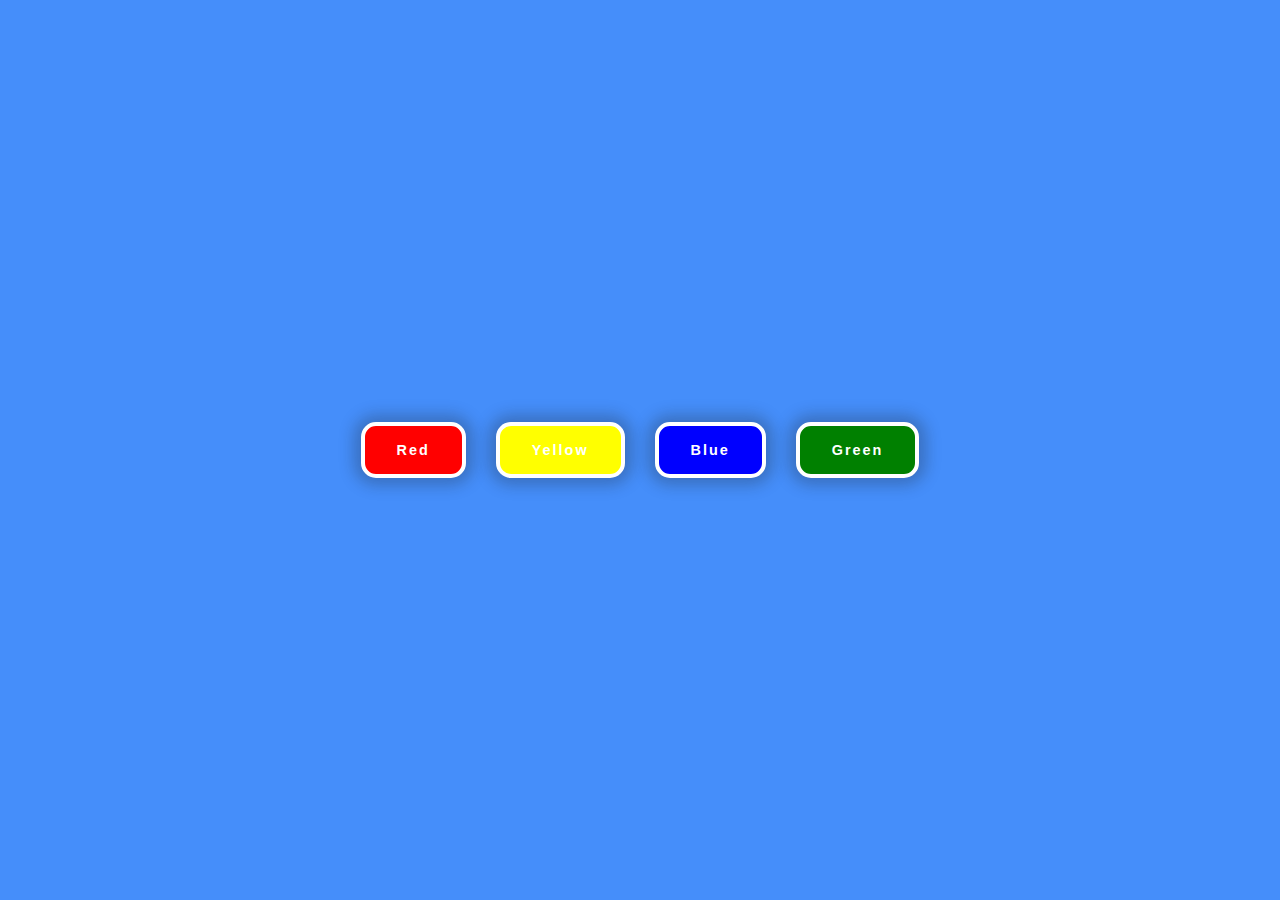
<file: 1/index.html>
<!DOCTYPE html>
<html lang="en">
<head>
    <meta charset="UTF-8">
    <meta name="viewport" content="width=device-width, initial-scale=1.0">
    <title>Document</title>
    <link rel="stylesheet" href="style.css">
</head>
<body>
    
    <div class="container">
        <button class="btn" id="red">Red</button>
        <button class="btn" id="yellow">Yellow</button>
        <button class="btn" id="blue">Blue</button>
        <button class="btn" id="green">Green</button>
    </div>

    <script src="script.js"></script>
   
</body>
</html>
</file>
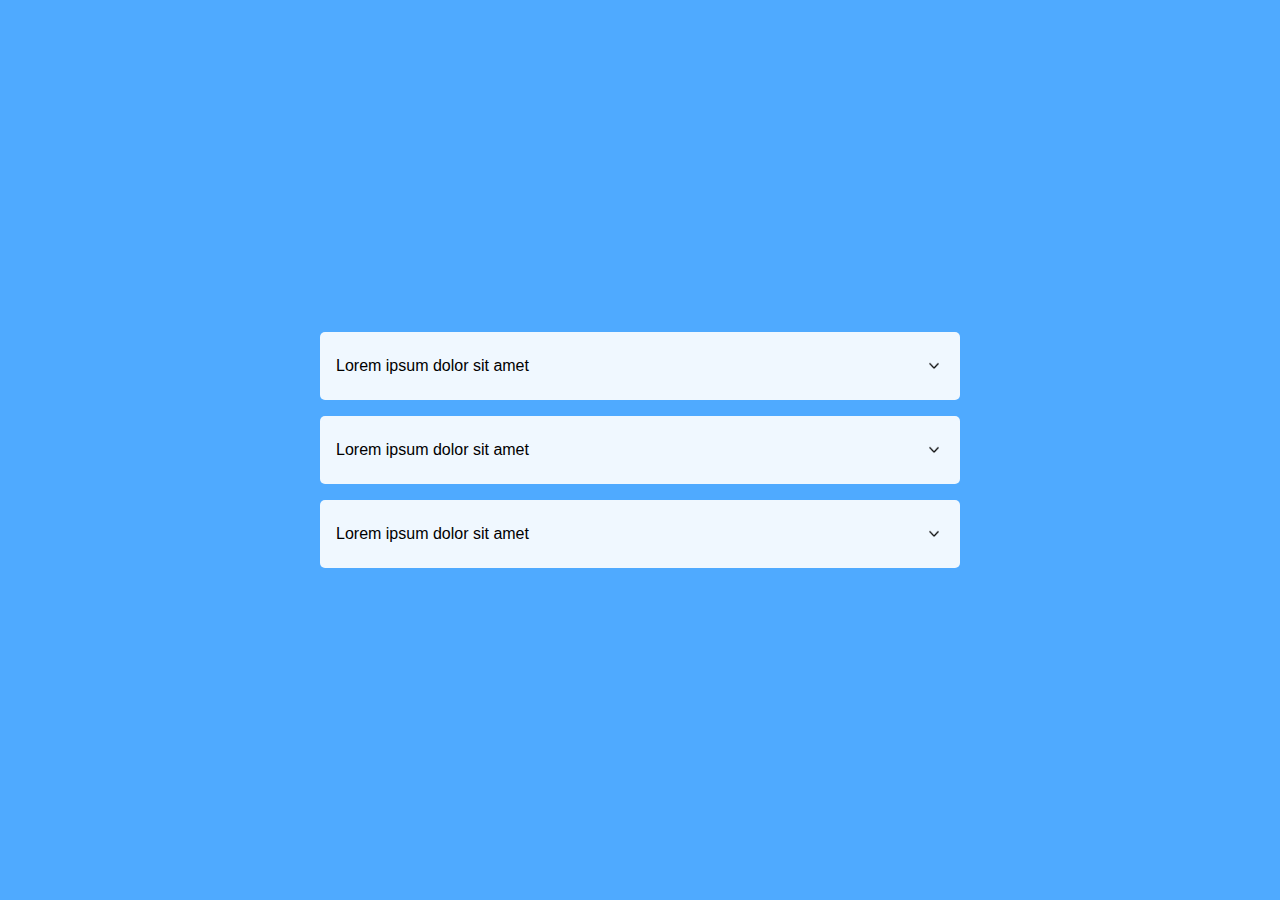
<file: 11/index.html>
<!DOCTYPE html>
<html lang="en">
  <head>
    <meta charset="UTF-8" />
    <meta name="viewport" content="width=device-width, initial-scale=1.0" />
    <title>Document</title>
    <link rel="stylesheet" href="style.css" />
  </head>
  <body>
    <div class="container">
      <div class="faq">
        <div class="box">
          <div class="top_bar">Lorem ipsum dolor sit amet</div>
          <img src="./arrow.png" alt="" width="20px" class="icone" />
        </div>

        <p class="aws">
          Lorem ipsum dolor sit, amet consectetur adipisicing elit. Id esse unde
          placeat magni minus. Odit, explicabo. Quam ad ducimus esse dicta
          nobis. Nihil nostrum id quibusdam libero nulla quo quasi?
        </p>
      </div>

      <div class="faq">
        <div class="box">
          <div class="top_bar">Lorem ipsum dolor sit amet</div>
          <img src="./arrow.png" alt="" width="20px" class="icone" />
        </div>

        <p class="aws">
          Lorem, ipsum dolor sit amet consectetur adipisicing elit. Quis velit
          voluptate neque quia, sequi laudantium fugiat omnis laboriosam sint
          commodi qui officia fuga et minus. Quas labore commodi omnis voluptate
          assumenda est culpa necessitatibus expedita, blanditiis ipsa
          distinctio dolorum facilis porro rem nam vero debitis qui placeat ad,
          quasi veritatis.
        </p>
      </div>

      <div class="faq">
        <div class="box">
          <div class="top_bar">Lorem ipsum dolor sit amet</div>
          <img src="./arrow.png" alt="" width="20px" class="icone" />
        </div>

        <p class="aws">
          Lorem ipsum dolor sit, amet consectetur adipisicing elit. Id esse unde
          placeat magni minus. Odit, explicabo. Quam ad ducimus esse dicta
          nobis.
        </p>
      </div>
    </div>

    <script src="script.js"></script>
  </body>
</html>
</file>
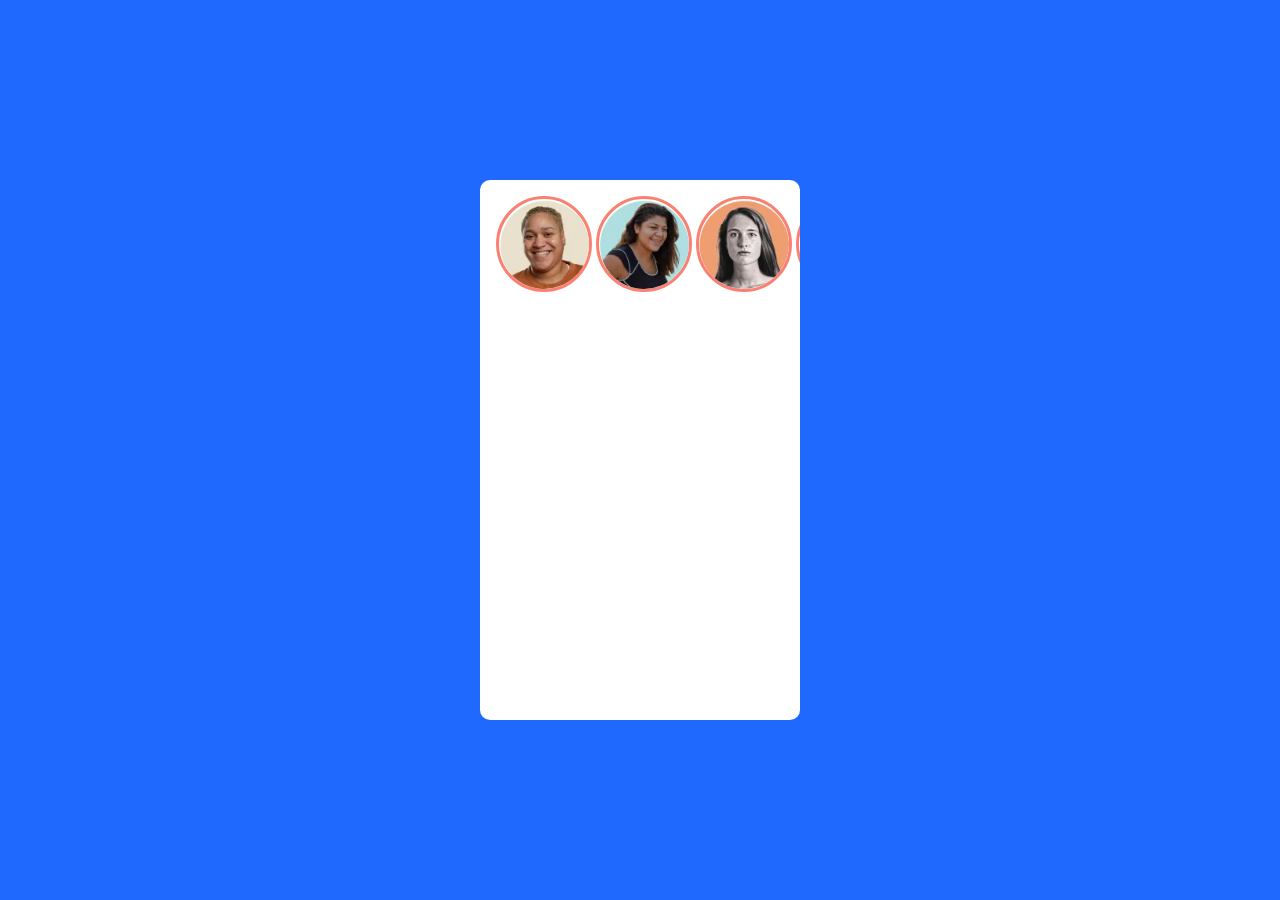
<file: 12/index.html>
<!DOCTYPE html>
<html lang="en">
<head>
    <meta charset="UTF-8">
    <meta name="viewport" content="width=device-width, initial-scale=1.0">
    <title>Document</title>
    <link rel="stylesheet" href="style.css">
</head>
<body>
    
    <div class="card">
        <div id="full_bg"></div>
        <div class="storyBox">
            
        </div>
    </div>

    <script src="script.js"></script>
</body>
</html>
</file>
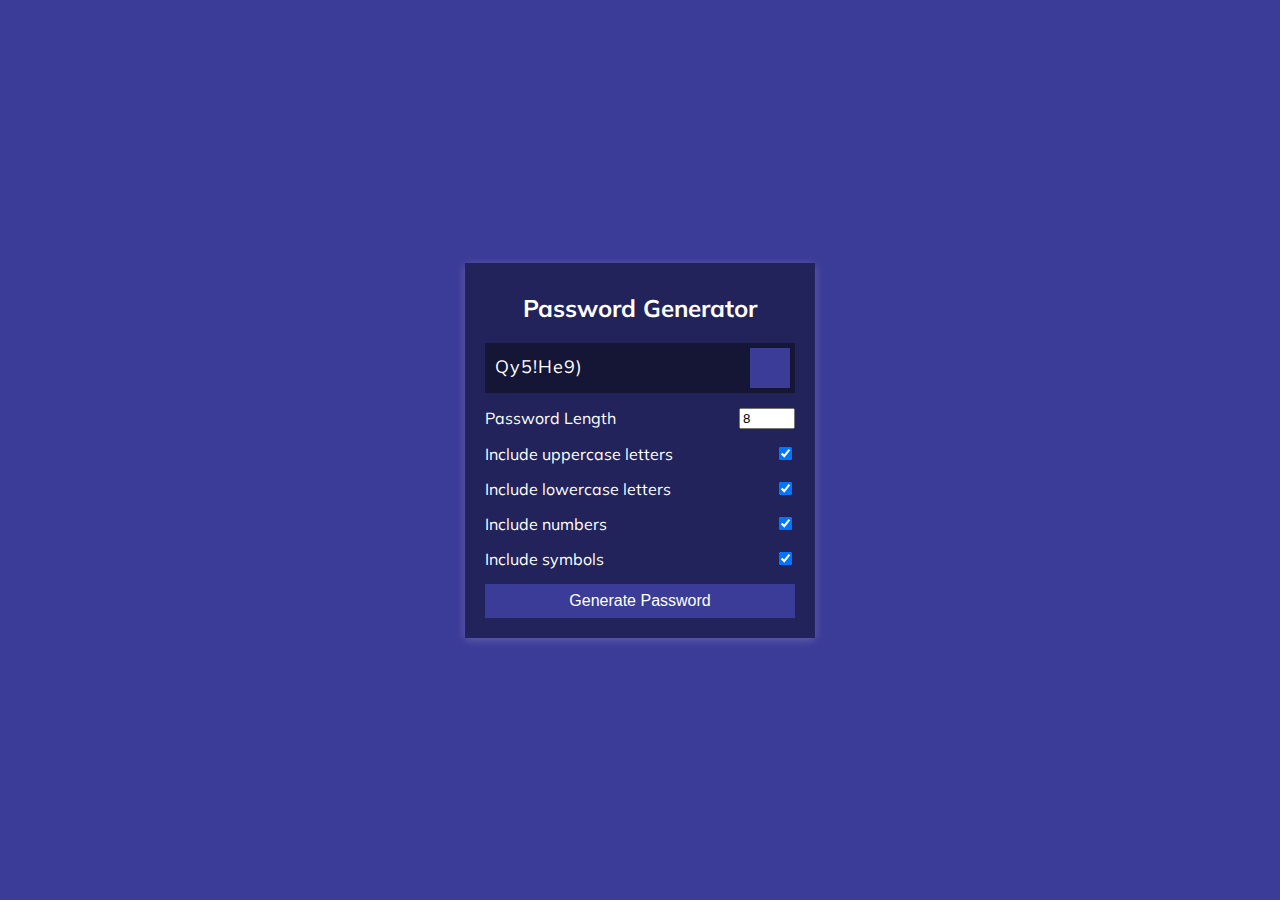
<file: 13/index.html>
<!DOCTYPE html>
<html lang="en">
  <head>
    <meta charset="UTF-8" />
    <meta name="viewport" content="width=device-width, initial-scale=1.0" />
    <link rel="stylesheet" href="https://cdnjs.cloudflare.com/ajax/libs/font-awesome/5.14.0/css/all.min.css" integrity="sha512-1PKOgIY59xJ8Co8+NE6FZ+LOAZKjy+KY8iq0G4B3CyeY6wYHN3yt9PW0XpSriVlkMXe40PTKnXrLnZ9+fkDaog==" crossorigin="anonymous" />
    <link rel="stylesheet" href="style.css" />
    <title>Password Generator</title>
  </head>
  <body>
    <div class="container">
      <h2>Password Generator</h2>
      <div class="result-container">
        <span id="input"></span>
        <button class="btn" id="clipboard">
          <i class="far fa-clipboard"></i>
        </button>
      </div>
      <div class="settings">
        <div class="setting">
          <label>Password Length</label>
          <input type="number" id="length" min="4" max="20" value="8">
        </div>
        <div class="setting">
          <label>Include uppercase letters</label>
          <input type="checkbox" id="uppercase" checked>
        </div>
        <div class="setting">
          <label>Include lowercase letters</label>
          <input type="checkbox" id="lowercase" checked>
        </div>
        <div class="setting">
          <label>Include numbers</label>
          <input type="checkbox" id="numbers" checked>
        </div>
        <div class="setting">
          <label>Include symbols</label>
          <input type="checkbox" id="symbols" checked>
        </div>
      </div>

      <button class="btn btn-large" id="generate">
        Generate Password
      </button>
    </div>
    <script src="script.js"></script>
  </body>
</html>
</file>
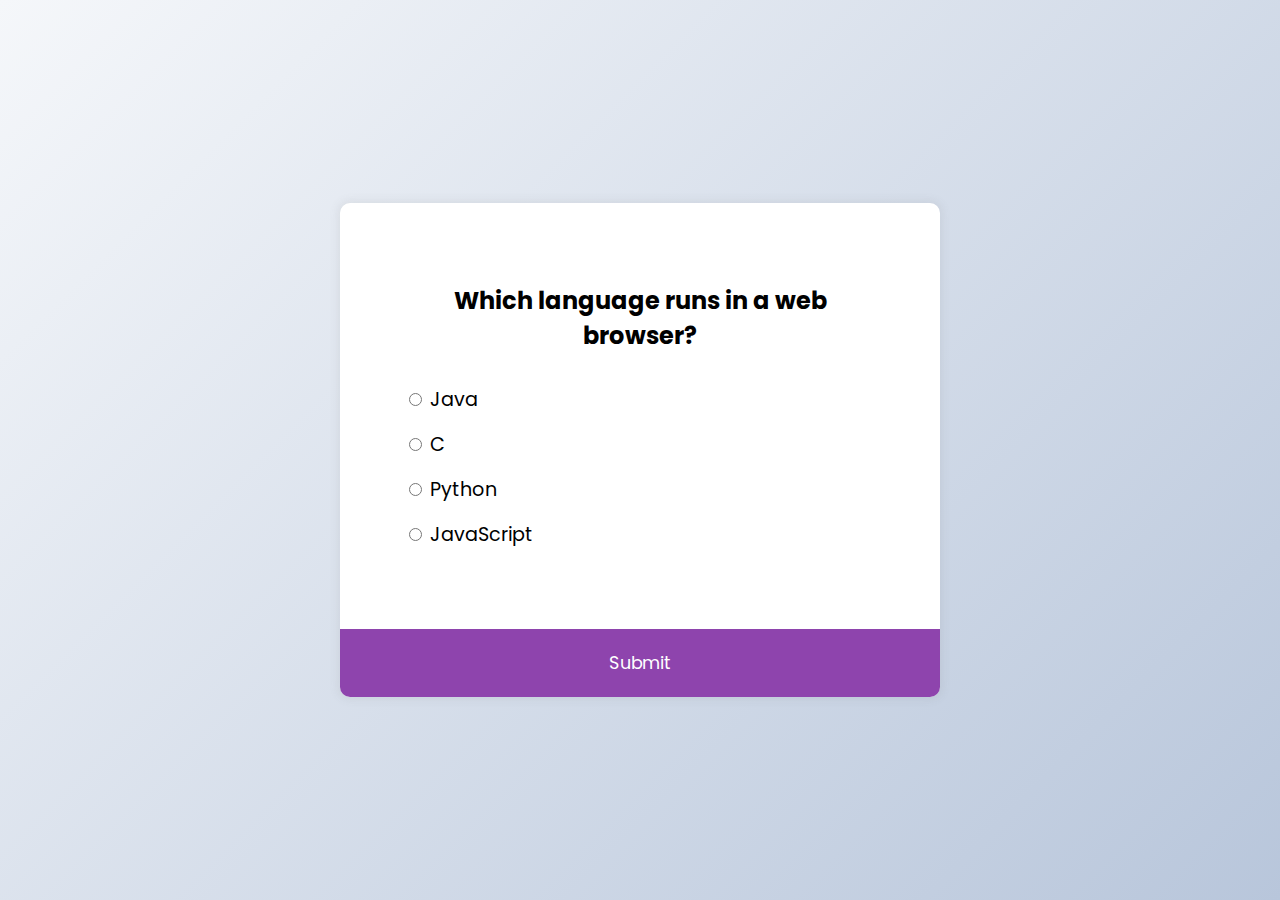
<file: 14/index.html>
<!DOCTYPE html>
<html lang="en">
  <head>
    <meta charset="UTF-8" />
    <meta name="viewport" content="width=device-width, initial-scale=1.0" />
    <link rel="stylesheet" href="style.css" />
    <title>Quiz App</title>
  </head>
  <body>
    <div class="quiz-container" id="quiz">
      <div class="quiz-header">
        <h2 id="question">Question text</h2>
        <ul>
          <li>
            <input type="radio" name="answer" id="a" class="answer">
            <label for="a" id="a_text">Question</label>
          </li>

          <li>
            <input type="radio" name="answer" id="b" class="answer">
            <label for="b" id="b_text">Question</label>
          </li>

          <li>
            <input type="radio" name="answer" id="c" class="answer">
            <label for="c" id="c_text">Question</label>
          </li>

          <li>
            <input type="radio" name="answer" id="d" class="answer">
            <label for="d" id="d_text">Question</label>
          </li>
        </ul>
      </div>
      <button id="submit">Submit</button>
    </div>
    <script src="script.js"></script>
  </body>
</html>
</file>
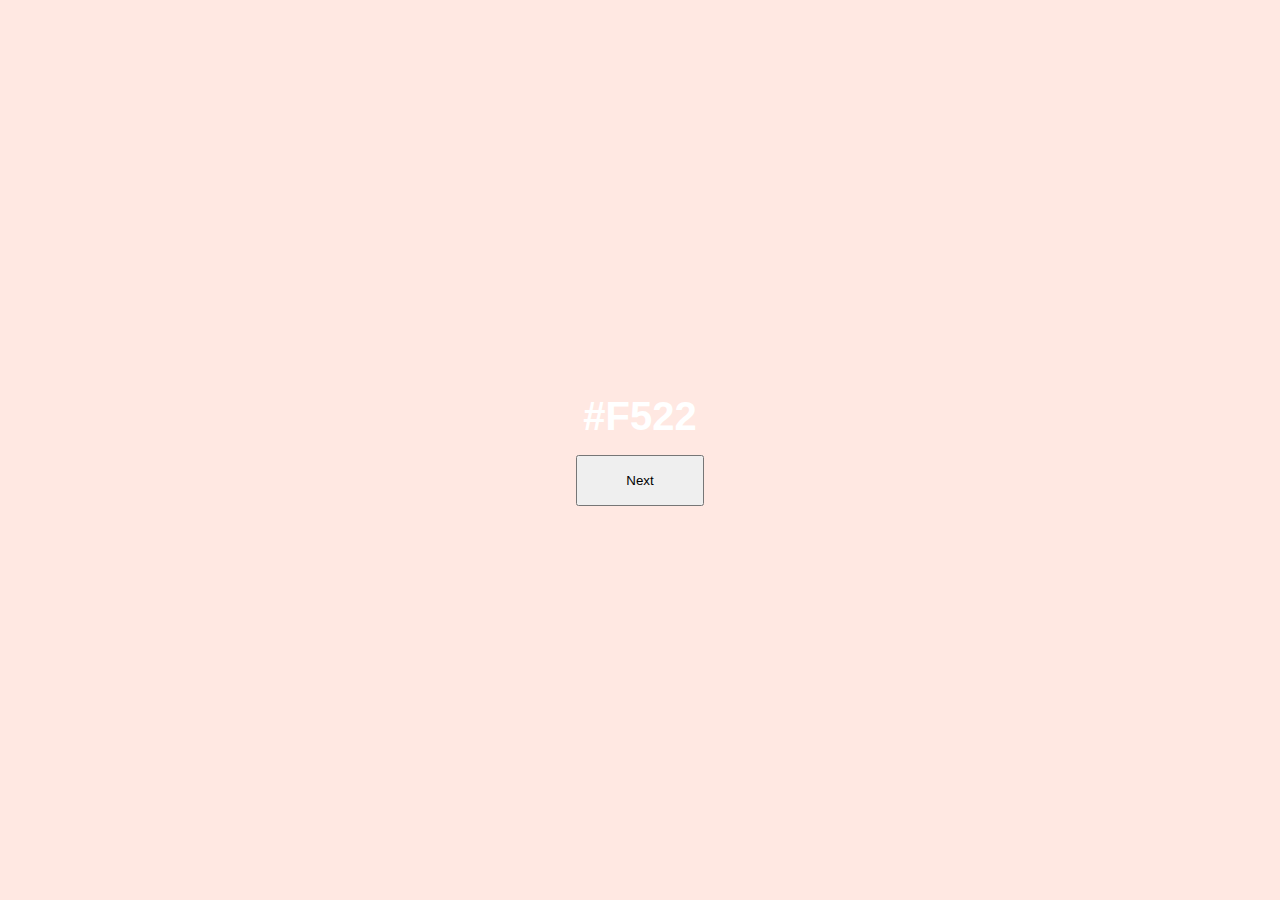
<file: 2/index.html>
<!DOCTYPE html>
<html lang="en">
  <head>
    <meta charset="UTF-8" />
    <meta name="viewport" content="width=device-width, initial-scale=1.0" />
    <title>Document</title>
    <link rel="stylesheet" href="style.css" />
  </head>
  <body>
    <div class="container">
      <h1 id="num">#F522</h1>
      <button id="btn">Next</button>
    </div>

    <script src="script.js"></script>
  </body>
</html>
</file>
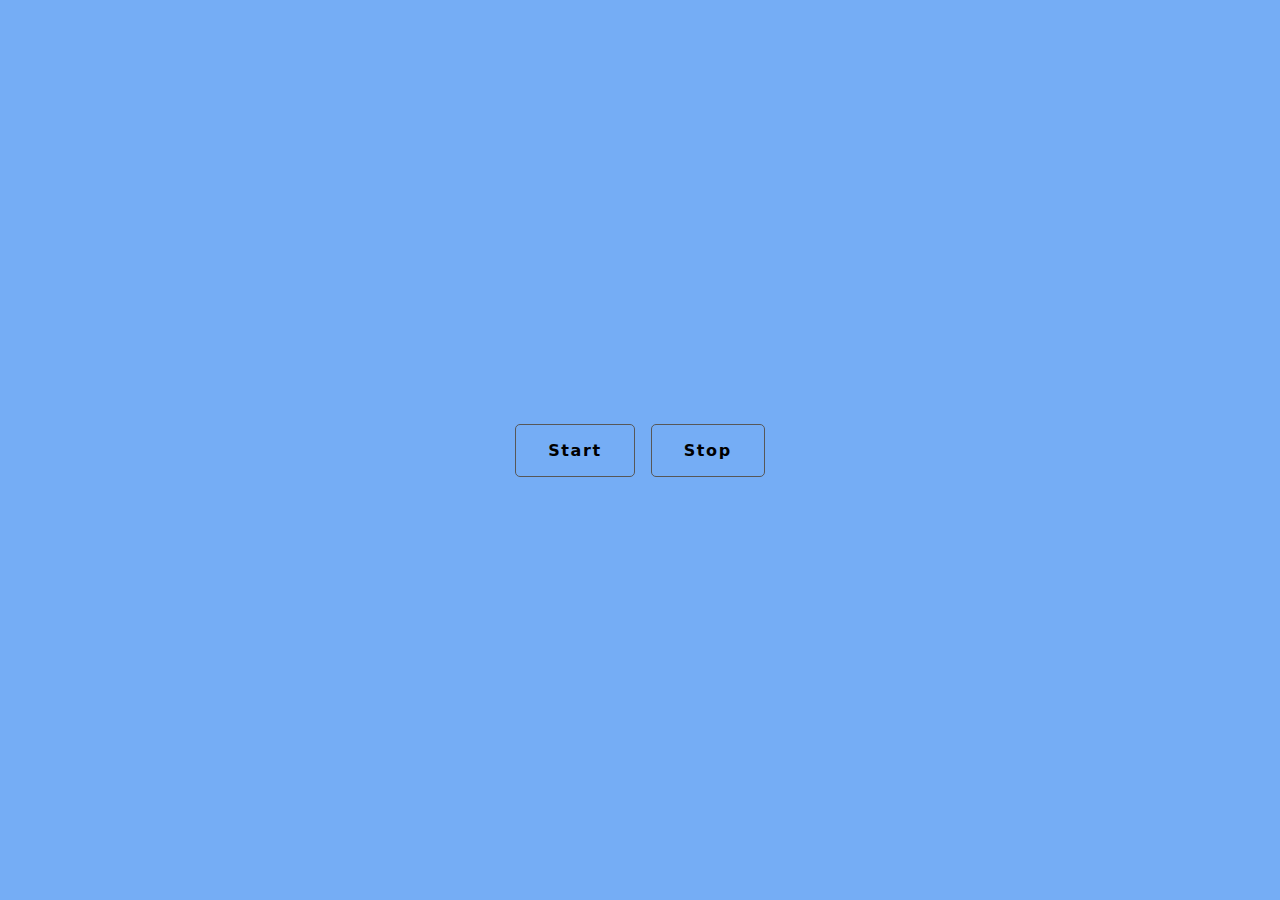
<file: 3/index.html>
<!DOCTYPE html>
<html lang="en">
<head>
    <meta charset="UTF-8">
    <meta name="viewport" content="width=device-width, initial-scale=1.0">
    <title>Document</title>
    <link rel="stylesheet" href="app.css">
</head>
<body>
    
    <div class="container">
        <button id="start">Start</button>
        <button id="stop">Stop</button>
    </div>

    <script src="script.js"></script>
</body>
</html>
</file>
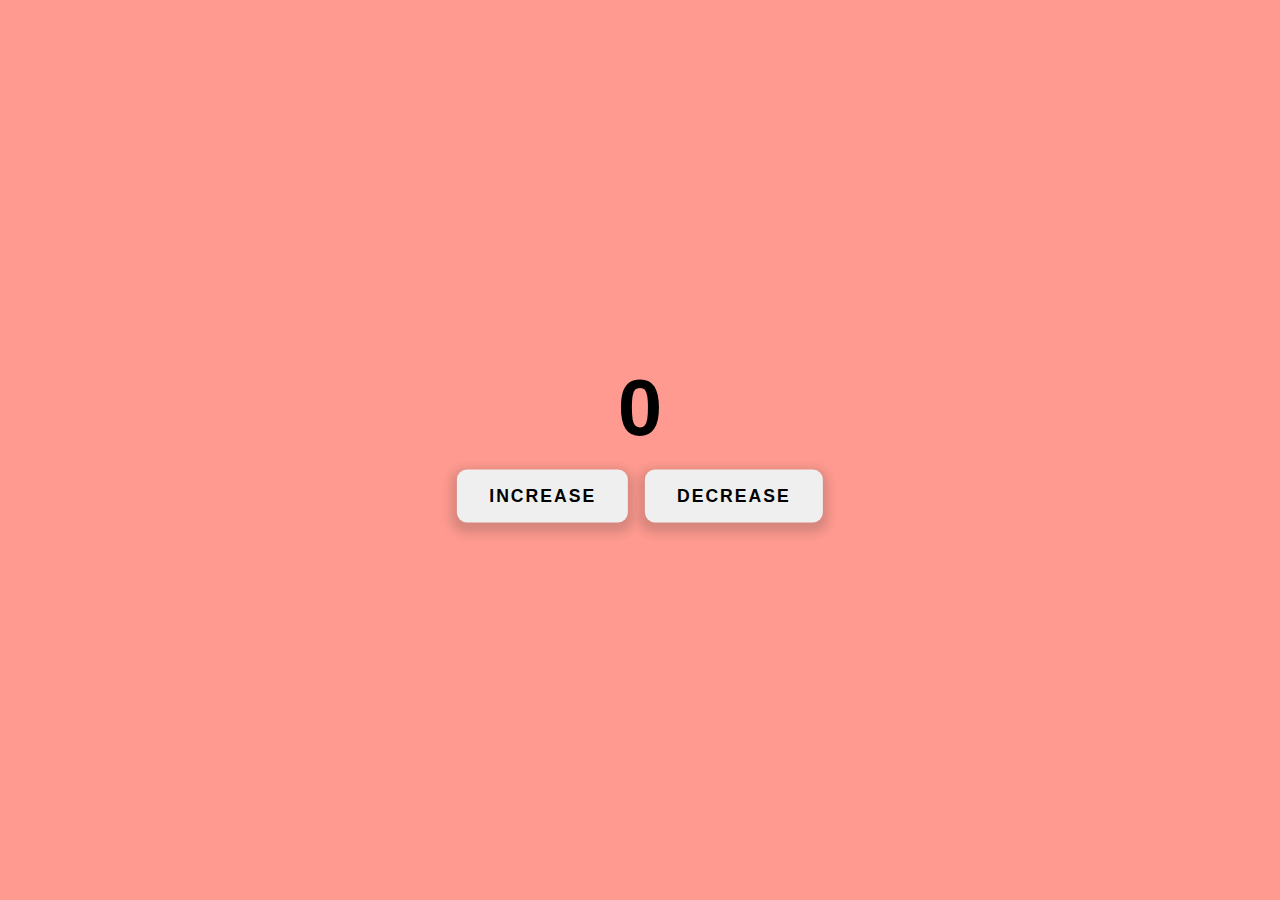
<file: 4/index.html>
<!DOCTYPE html>
<html lang="en">
<head>
    <meta charset="UTF-8">
    <meta name="viewport" content="width=device-width, initial-scale=1.0">
    <title>Counter</title>
    <link rel="stylesheet" href="style.css">
</head>
<body>

    <div class="container">
        <h1 id="conut_num">0</h1>

        <div class="button">
            <button id="increase">Increase</button>
            <button id="decrease">Decrease</button>
        </div>
    </div>
    
    <script src="script.js"></script>
</body>
</html>
</file>
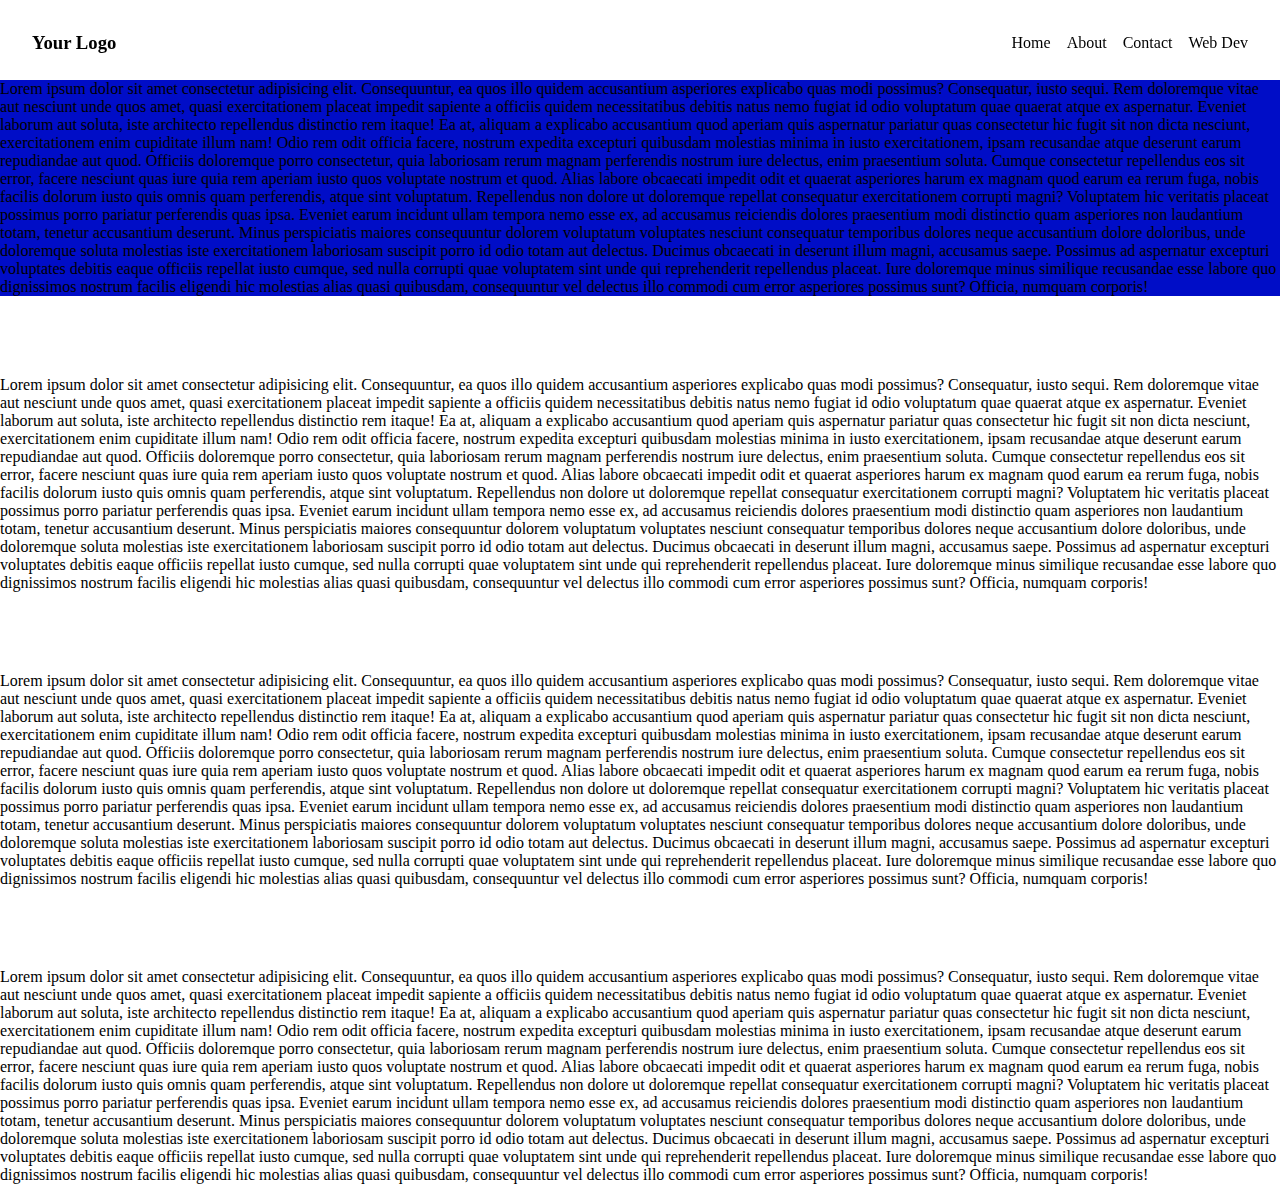
<file: 5/index.html>
<!DOCTYPE html>
<html lang="en">
<head>
    <meta charset="UTF-8">
    <meta name="viewport" content="width=device-width, initial-scale=1.0">
    <title>Document</title>
    <link rel="stylesheet" href="style.css">
</head>
<body>
    
    <header id="header" class="header">
        <div class="logo">
            <h3>Your Logo</h3>
        </div>

        <nav>
            <ul>
                <li>Home</li>
                <li>About</li>
                <li>Contact</li>
                <li>Web Dev</li>
            </ul>
        </nav>
    </header>

    <section>
        <p>Lorem ipsum dolor sit amet consectetur adipisicing elit. Consequuntur, ea quos illo quidem accusantium asperiores explicabo quas modi possimus? Consequatur, iusto sequi. Rem doloremque vitae aut nesciunt unde quos amet, quasi exercitationem placeat impedit sapiente a officiis quidem necessitatibus debitis natus nemo fugiat id odio voluptatum quae quaerat atque ex aspernatur. Eveniet laborum aut soluta, iste architecto repellendus distinctio rem itaque! Ea at, aliquam a explicabo accusantium quod aperiam quis aspernatur pariatur quas consectetur hic fugit sit non dicta nesciunt, exercitationem enim cupiditate illum nam! Odio rem odit officia facere, nostrum expedita excepturi quibusdam molestias minima in iusto exercitationem, ipsam recusandae atque deserunt earum repudiandae aut quod. Officiis doloremque porro consectetur, quia laboriosam rerum magnam perferendis nostrum iure delectus, enim praesentium soluta. Cumque consectetur repellendus eos sit error, facere nesciunt quas iure quia rem aperiam iusto quos voluptate nostrum et quod. Alias labore obcaecati impedit odit et quaerat asperiores harum ex magnam quod earum ea rerum fuga, nobis facilis dolorum iusto quis omnis quam perferendis, atque sint voluptatum. Repellendus non dolore ut doloremque repellat consequatur exercitationem corrupti magni? Voluptatem hic veritatis placeat possimus porro pariatur perferendis quas ipsa. Eveniet earum incidunt ullam tempora nemo esse ex, ad accusamus reiciendis dolores praesentium modi distinctio quam asperiores non laudantium totam, tenetur accusantium deserunt. Minus perspiciatis maiores consequuntur dolorem voluptatum voluptates nesciunt consequatur temporibus dolores neque accusantium dolore doloribus, unde doloremque soluta molestias iste exercitationem laboriosam suscipit porro id odio totam aut delectus. Ducimus obcaecati in deserunt illum magni, accusamus saepe. Possimus ad aspernatur excepturi voluptates debitis eaque officiis repellat iusto cumque, sed nulla corrupti quae voluptatem sint unde qui reprehenderit repellendus placeat. Iure doloremque minus similique recusandae esse labore quo dignissimos nostrum facilis eligendi hic molestias alias quasi quibusdam, consequuntur vel delectus illo commodi cum error asperiores possimus sunt? Officia, numquam corporis!</p>
    </section>

    <section>
        <p>Lorem ipsum dolor sit amet consectetur adipisicing elit. Consequuntur, ea quos illo quidem accusantium asperiores explicabo quas modi possimus? Consequatur, iusto sequi. Rem doloremque vitae aut nesciunt unde quos amet, quasi exercitationem placeat impedit sapiente a officiis quidem necessitatibus debitis natus nemo fugiat id odio voluptatum quae quaerat atque ex aspernatur. Eveniet laborum aut soluta, iste architecto repellendus distinctio rem itaque! Ea at, aliquam a explicabo accusantium quod aperiam quis aspernatur pariatur quas consectetur hic fugit sit non dicta nesciunt, exercitationem enim cupiditate illum nam! Odio rem odit officia facere, nostrum expedita excepturi quibusdam molestias minima in iusto exercitationem, ipsam recusandae atque deserunt earum repudiandae aut quod. Officiis doloremque porro consectetur, quia laboriosam rerum magnam perferendis nostrum iure delectus, enim praesentium soluta. Cumque consectetur repellendus eos sit error, facere nesciunt quas iure quia rem aperiam iusto quos voluptate nostrum et quod. Alias labore obcaecati impedit odit et quaerat asperiores harum ex magnam quod earum ea rerum fuga, nobis facilis dolorum iusto quis omnis quam perferendis, atque sint voluptatum. Repellendus non dolore ut doloremque repellat consequatur exercitationem corrupti magni? Voluptatem hic veritatis placeat possimus porro pariatur perferendis quas ipsa. Eveniet earum incidunt ullam tempora nemo esse ex, ad accusamus reiciendis dolores praesentium modi distinctio quam asperiores non laudantium totam, tenetur accusantium deserunt. Minus perspiciatis maiores consequuntur dolorem voluptatum voluptates nesciunt consequatur temporibus dolores neque accusantium dolore doloribus, unde doloremque soluta molestias iste exercitationem laboriosam suscipit porro id odio totam aut delectus. Ducimus obcaecati in deserunt illum magni, accusamus saepe. Possimus ad aspernatur excepturi voluptates debitis eaque officiis repellat iusto cumque, sed nulla corrupti quae voluptatem sint unde qui reprehenderit repellendus placeat. Iure doloremque minus similique recusandae esse labore quo dignissimos nostrum facilis eligendi hic molestias alias quasi quibusdam, consequuntur vel delectus illo commodi cum error asperiores possimus sunt? Officia, numquam corporis!</p>
    </section>

    <section>
        <p>Lorem ipsum dolor sit amet consectetur adipisicing elit. Consequuntur, ea quos illo quidem accusantium asperiores explicabo quas modi possimus? Consequatur, iusto sequi. Rem doloremque vitae aut nesciunt unde quos amet, quasi exercitationem placeat impedit sapiente a officiis quidem necessitatibus debitis natus nemo fugiat id odio voluptatum quae quaerat atque ex aspernatur. Eveniet laborum aut soluta, iste architecto repellendus distinctio rem itaque! Ea at, aliquam a explicabo accusantium quod aperiam quis aspernatur pariatur quas consectetur hic fugit sit non dicta nesciunt, exercitationem enim cupiditate illum nam! Odio rem odit officia facere, nostrum expedita excepturi quibusdam molestias minima in iusto exercitationem, ipsam recusandae atque deserunt earum repudiandae aut quod. Officiis doloremque porro consectetur, quia laboriosam rerum magnam perferendis nostrum iure delectus, enim praesentium soluta. Cumque consectetur repellendus eos sit error, facere nesciunt quas iure quia rem aperiam iusto quos voluptate nostrum et quod. Alias labore obcaecati impedit odit et quaerat asperiores harum ex magnam quod earum ea rerum fuga, nobis facilis dolorum iusto quis omnis quam perferendis, atque sint voluptatum. Repellendus non dolore ut doloremque repellat consequatur exercitationem corrupti magni? Voluptatem hic veritatis placeat possimus porro pariatur perferendis quas ipsa. Eveniet earum incidunt ullam tempora nemo esse ex, ad accusamus reiciendis dolores praesentium modi distinctio quam asperiores non laudantium totam, tenetur accusantium deserunt. Minus perspiciatis maiores consequuntur dolorem voluptatum voluptates nesciunt consequatur temporibus dolores neque accusantium dolore doloribus, unde doloremque soluta molestias iste exercitationem laboriosam suscipit porro id odio totam aut delectus. Ducimus obcaecati in deserunt illum magni, accusamus saepe. Possimus ad aspernatur excepturi voluptates debitis eaque officiis repellat iusto cumque, sed nulla corrupti quae voluptatem sint unde qui reprehenderit repellendus placeat. Iure doloremque minus similique recusandae esse labore quo dignissimos nostrum facilis eligendi hic molestias alias quasi quibusdam, consequuntur vel delectus illo commodi cum error asperiores possimus sunt? Officia, numquam corporis!</p>
    </section>

    <section>
        <p>Lorem ipsum dolor sit amet consectetur adipisicing elit. Consequuntur, ea quos illo quidem accusantium asperiores explicabo quas modi possimus? Consequatur, iusto sequi. Rem doloremque vitae aut nesciunt unde quos amet, quasi exercitationem placeat impedit sapiente a officiis quidem necessitatibus debitis natus nemo fugiat id odio voluptatum quae quaerat atque ex aspernatur. Eveniet laborum aut soluta, iste architecto repellendus distinctio rem itaque! Ea at, aliquam a explicabo accusantium quod aperiam quis aspernatur pariatur quas consectetur hic fugit sit non dicta nesciunt, exercitationem enim cupiditate illum nam! Odio rem odit officia facere, nostrum expedita excepturi quibusdam molestias minima in iusto exercitationem, ipsam recusandae atque deserunt earum repudiandae aut quod. Officiis doloremque porro consectetur, quia laboriosam rerum magnam perferendis nostrum iure delectus, enim praesentium soluta. Cumque consectetur repellendus eos sit error, facere nesciunt quas iure quia rem aperiam iusto quos voluptate nostrum et quod. Alias labore obcaecati impedit odit et quaerat asperiores harum ex magnam quod earum ea rerum fuga, nobis facilis dolorum iusto quis omnis quam perferendis, atque sint voluptatum. Repellendus non dolore ut doloremque repellat consequatur exercitationem corrupti magni? Voluptatem hic veritatis placeat possimus porro pariatur perferendis quas ipsa. Eveniet earum incidunt ullam tempora nemo esse ex, ad accusamus reiciendis dolores praesentium modi distinctio quam asperiores non laudantium totam, tenetur accusantium deserunt. Minus perspiciatis maiores consequuntur dolorem voluptatum voluptates nesciunt consequatur temporibus dolores neque accusantium dolore doloribus, unde doloremque soluta molestias iste exercitationem laboriosam suscipit porro id odio totam aut delectus. Ducimus obcaecati in deserunt illum magni, accusamus saepe. Possimus ad aspernatur excepturi voluptates debitis eaque officiis repellat iusto cumque, sed nulla corrupti quae voluptatem sint unde qui reprehenderit repellendus placeat. Iure doloremque minus similique recusandae esse labore quo dignissimos nostrum facilis eligendi hic molestias alias quasi quibusdam, consequuntur vel delectus illo commodi cum error asperiores possimus sunt? Officia, numquam corporis!</p>
    </section>

    <script src="script.js"></script>
</body>
</html>
</file>
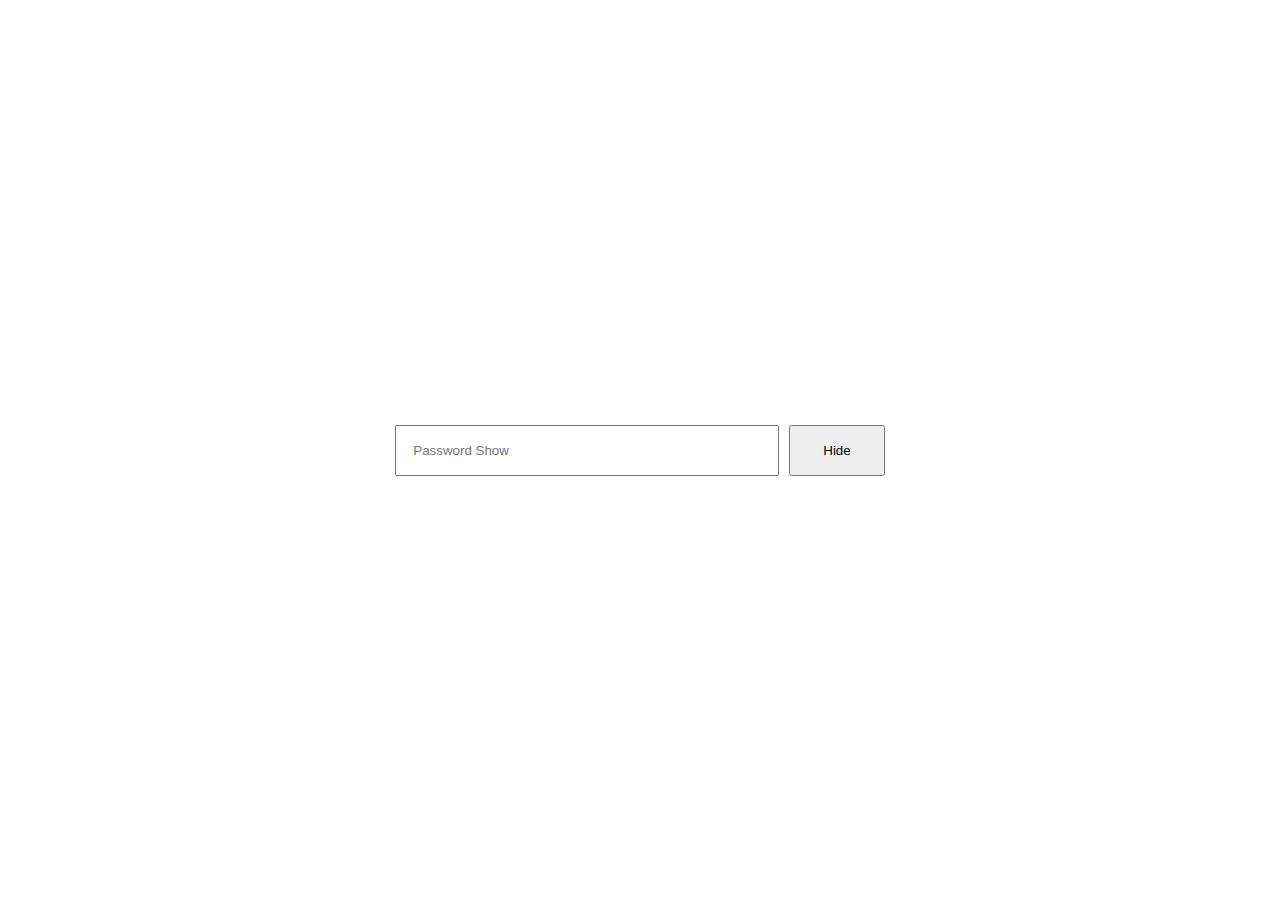
<file: 6/index.html>
<!DOCTYPE html>
<html lang="en">
<head>
    <meta charset="UTF-8">
    <meta name="viewport" content="width=device-width, initial-scale=1.0">
    <title>Password Hide and Show</title>
    <link rel="stylesheet" href="style.css">
</head>
<body>

    <div class="container">
        <input type="password" placeholder="Password Show">
        <button>Hide</button>
    </div>
    
    <script src="script.js"></script>
</body>
</html>
</file>
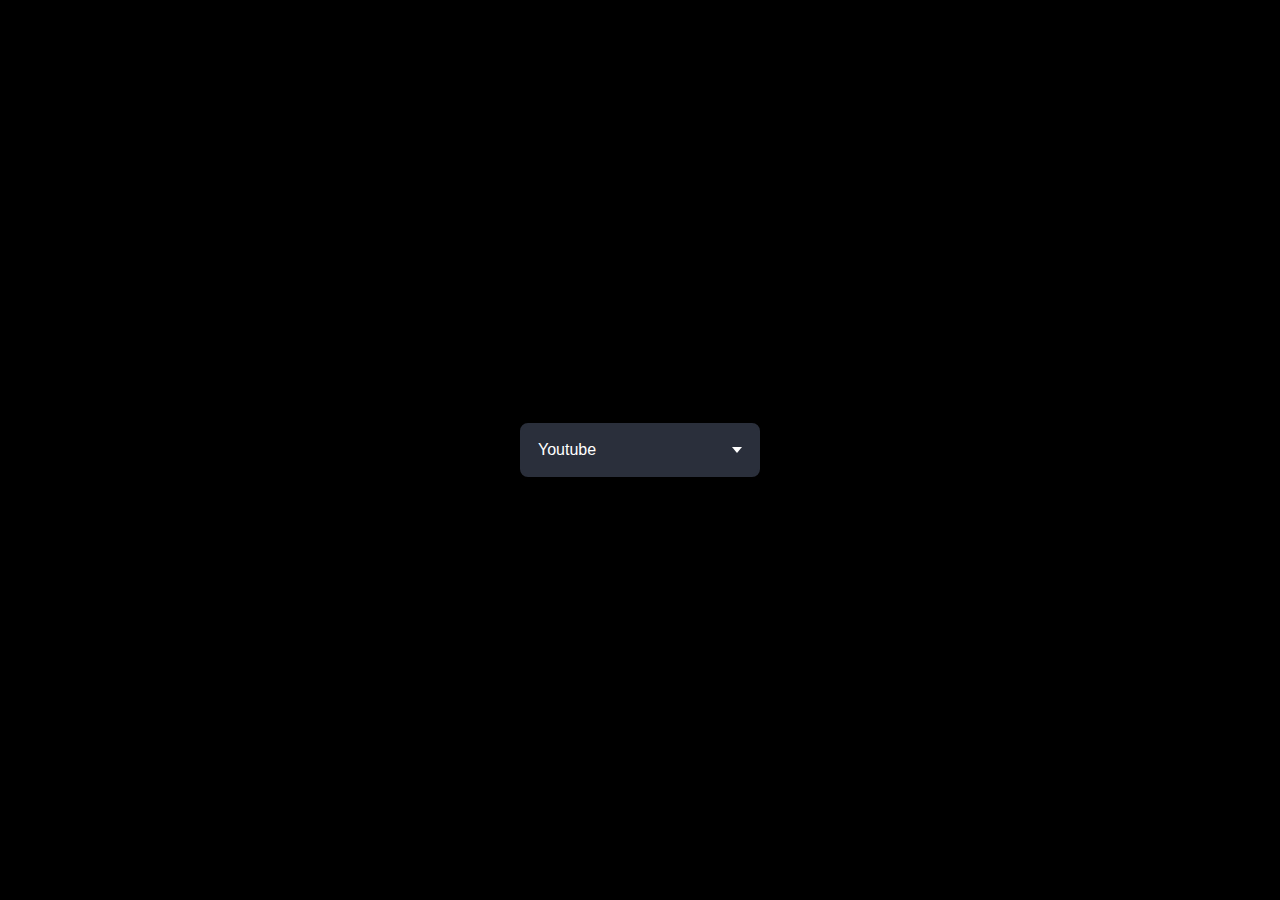
<file: 7/index.html>
<!DOCTYPE html>
<html lang="en">

<head>
    <meta charset="UTF-8">
    <meta name="viewport" content="width=device-width, initial-scale=1.0">
    <title>Dropdown Menu</title>
    <link rel="stylesheet" href="styles.css">
    <script src="script.js" defer></script>
</head>

<body>
    <div class="dropdown">
        <div class="select">
            <span class="selected">Youtube</span>
            <div class="caret"></div>
        </div>
        <ul class="menu">
            <li>Instagram</li>
            <li>Twitter</li>
            <li>Github</li>
            <li class="active">Youtube</li>
        </ul>
    </div>
</body>

</html>
</file>
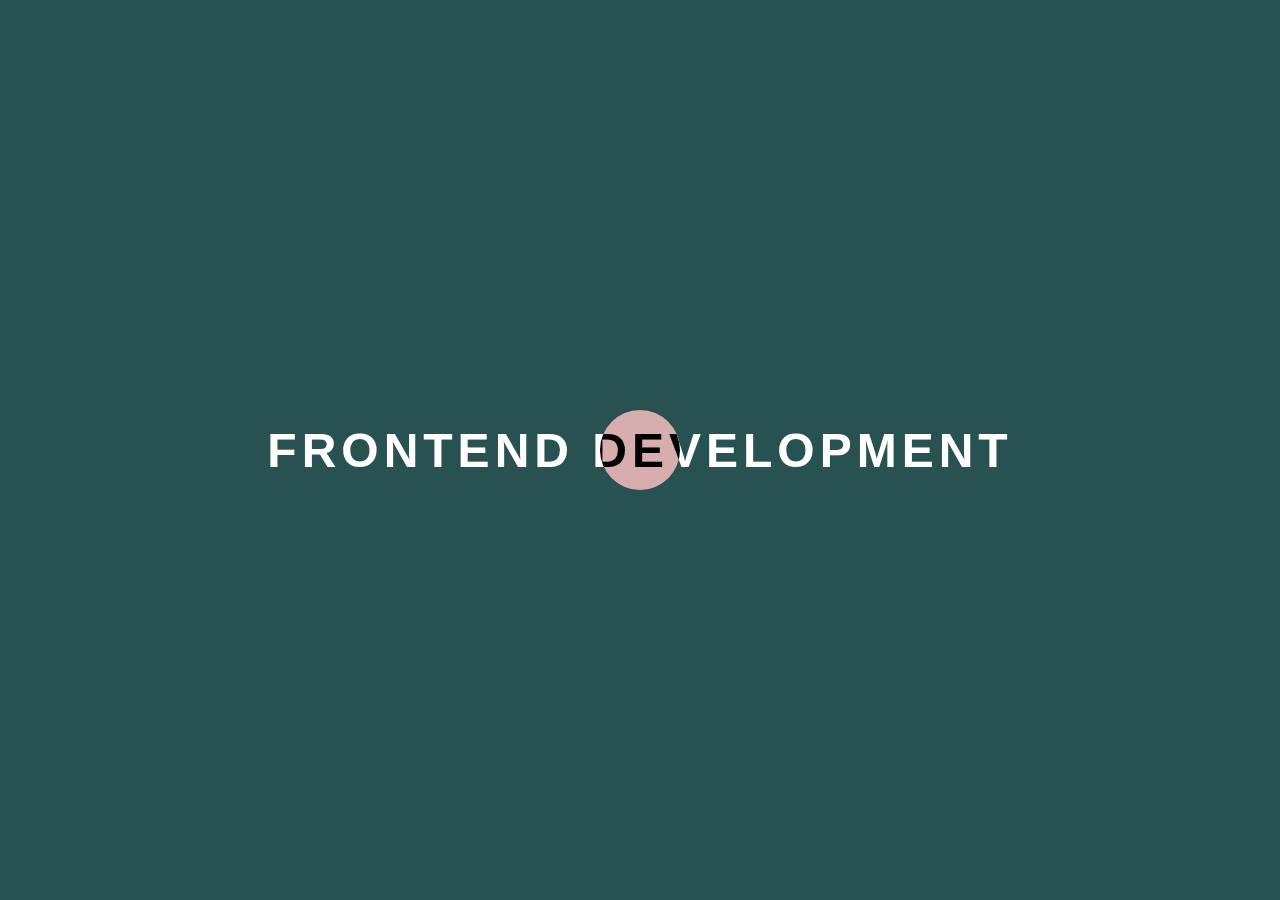
<file: 8/index.html>
<!DOCTYPE html>
<html lang="en">
<head>
    <meta charset="UTF-8">
    <meta name="viewport" content="width=device-width, initial-scale=1.0">
    <title>Document</title>
    <link rel="stylesheet" href="style.css">
</head>
<body>

    <div id="main">
        <div id="cursor"></div>
        <h1>Frontend Development</h1>
    </div>
    
    <script src="script.js"></script>
</body>
</html>
</file>
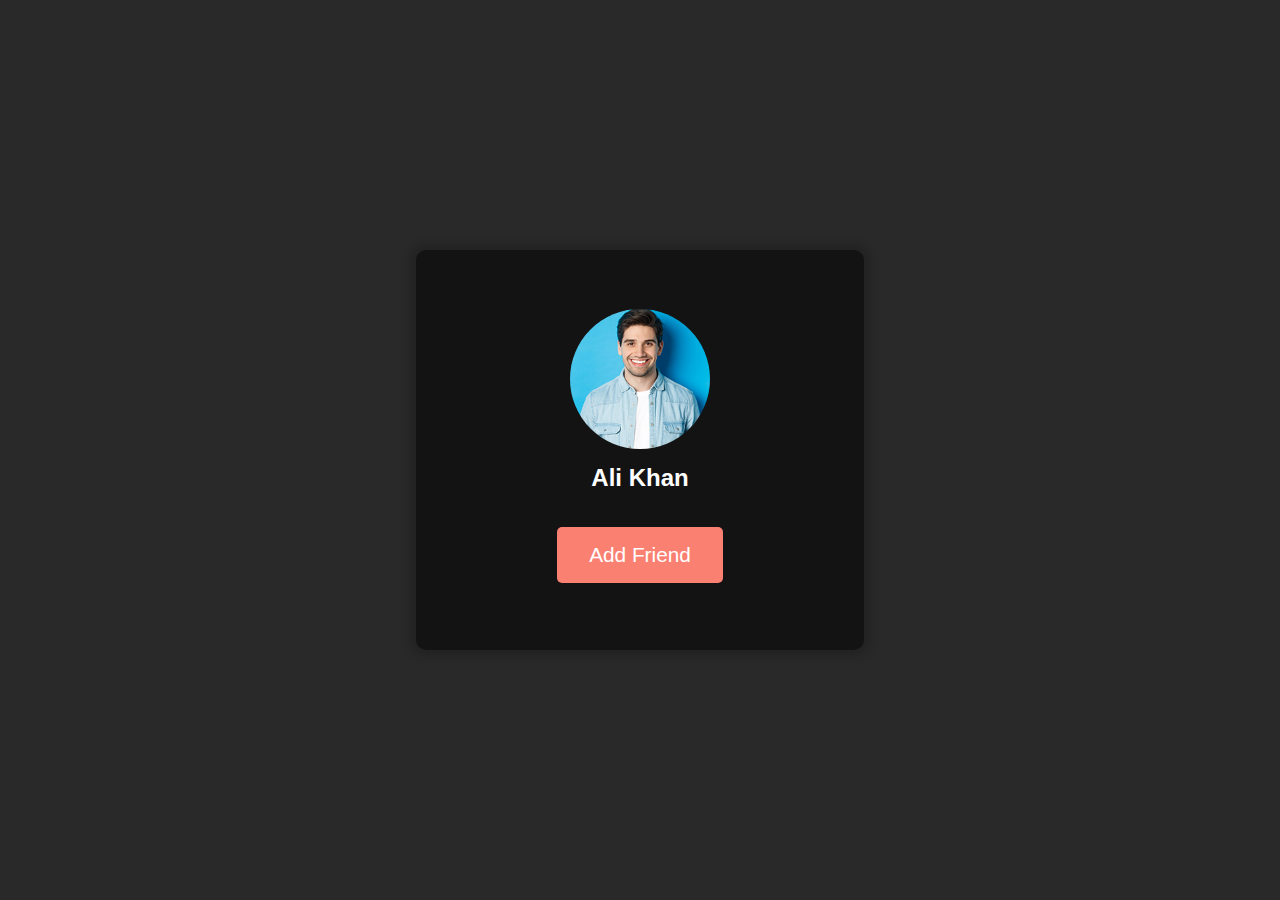
<file: 9/index.html>
<!DOCTYPE html>
<html lang="en">
<head>
    <meta charset="UTF-8">
    <meta name="viewport" content="width=device-width, initial-scale=1.0">
    <title>Document</title>
    <link rel="stylesheet" href="./style.css">
</head>
<body>

    <div class="container">
        <div class="box">
            <div class="profile">
                <img src="./img.jpg" alt="">
                <h2>Ali Khan</h2>
            </div>

            <div class="btn">
                <button id="friend">Add Friend</button>
            </div>
        </div>
    </div>
    
    <script src="script.js"></script>
</body>
</html>
</file>
<file: 1/style.css>
* {
    padding: 0;
    margin: 0;
    box-sizing: border-box;
}

body {
    background-color: rgb(69, 142, 250);
}

.container {
    display: flex;
    height: 100vh;
    align-items: center;
    justify-content: center;
    gap: 30px;
}

.container button {
    padding: 1rem 2rem;
    border: 4px solid white;
    border-radius: 15px;
    color: white;    
    font-weight: bold;
    font-size: 0.9rem;
    letter-spacing: 2px;
    box-shadow: 0 0 15px 7px rgba(25, 25, 25, 0.263);
}

#red {
    background-color: red;
}

#yellow {
    background-color: yellow;
}

#blue {
    background-color: blue;
}

#green {
    background-color: Green;
}
</file>
<file: 11/style.css>
* {
    padding: 0;
    margin: 0;
    box-sizing: border-box;
    font-family: sans-serif;
}

html,body {
    width: 100%;
    height: 100%;
    background-color: rgb(79, 170, 255);
}

.container {
    display: flex;
    align-items: center;
    justify-content: center;
    height: 100vh;
    flex-direction: column;
    gap: 1rem;
}

.container .faq {
    display: flex;
    align-items: center;
    justify-content: center;
    flex-direction: column;
    width: 50%;
    gap: 0.5rem;
    background-color: aliceblue;
    border-radius: 5px;
    padding: 1rem;
    cursor: pointer;
}

.box {
    display: flex;
    align-items: center;
    justify-content: space-between;
    width: 100%;
    border-radius: 5px;
    padding-top: 0.5rem;
}

.aws {
    font-size: 0.8rem;
    color: rgb(110, 110, 110);
    max-height: 0;
    overflow: hidden;
    transition: max-height 0.5s;
}


.icone.active {
    transform: rotate(-180deg);
}
</file>
<file: 12/style.css>
* {
    padding: 0;
    margin: 0;
    box-sizing: border-box;
}

body {
    width: 100%;
    height: 100vh;
    background-color: rgb(31, 105, 254);
    display: flex;
    align-items: center;
    justify-content: center;
}

.card {
    width: 20rem;
    height: 60%;
    background-color: rgb(255, 255, 255);
    border-radius: 10px;
    position: relative;
}

.storyBox {
    width: 100%;
    gap: 1rem;
    padding: 1rem;
    white-space: nowrap;
    overflow-x: auto;
    overflow-y: hidden;
}

.storyBox::-webkit-scrollbar {
    display: none;
}

.cour {
    width: 6rem;
    height: 6rem;
    border: 3px solid salmon;
    border-radius: 50%;
    overflow: hidden;
    cursor: pointer;
    display: inline-block;
}

.cour img {
    width: 100%;
    height: 100%;
    object-fit: cover;
}

#full_bg {
    width: 100%;
    height: 100%;
    background-size: cover;
    background-position: center;
    background-repeat: no-repeat;
    position: absolute;
    border-radius: 10px;
    display: none;
}
</file>
<file: 13/style.css>
@import url('https://fonts.googleapis.com/css?family=Muli&display=swap');

* {
  box-sizing: border-box;
}

body {
  background-color: #3b3b98;
  color: #fff;
  font-family: 'Muli', sans-serif;
  display: flex;
  flex-direction: column;
  align-items: center;
  justify-content: center;
  height: 100vh;
  overflow: hidden;
  padding: 10px;
  margin: 0;
}

h2 {
  margin: 10px 0 20px;
  text-align: center;
}

.container {
  background-color: #23235b;
  box-shadow: 0px 2px 10px rgba(255, 255, 255, 0.2);
  padding: 20px;
  width: 350px;
  max-width: 100%;
}

.result-container {
  background-color: rgba(0, 0, 0, 0.4);
  display: flex;
  justify-content: flex-start;
  align-items: center;
  position: relative;
  font-size: 18px;
  letter-spacing: 1px;
  padding: 12px 10px;
  height: 50px;
  width: 100%;
}

.result-container #input {
  word-wrap: break-word;
  max-width: calc(100% - 40px);
  overflow-y: scroll;
  height: 100%;
}

#input::-webkit-scrollbar {
  width: 1rem;
}

.result-container .btn {
  position: absolute;
  top: 5px;
  right: 5px;
  width: 40px;
  height: 40px;
  font-size: 20px;
}

.btn {
  border: none;
  background-color: #3b3b98;
  color: #fff;
  font-size: 16px;
  padding: 8px 12px;
  cursor: pointer;
}

.btn-large {
  display: block;
  width: 100%;
}

.setting {
  display: flex;
  justify-content: space-between;
  align-items: center;
  margin: 15px 0;
}
</file>
<file: 14/style.css>
@import url('https://fonts.googleapis.com/css2?family=Poppins:wght@200;400&display=swap');

* {
  box-sizing: border-box;
}

body {
  background-color: #b8c6db;
  background-image: linear-gradient(315deg, #b8c6db 0%, #f5f7fa 100%);
  font-family: 'Poppins', sans-serif;
  display: flex;
  align-items: center;
  justify-content: center;
  height: 100vh;
  overflow: hidden;
  margin: 0;
}

.quiz-container {
  background-color: #fff;
  border-radius: 10px;
  box-shadow: 0 0 10px 2px rgba(100, 100, 100, 0.1);
  width: 600px;
  overflow: hidden;
}

.quiz-header {
  padding: 4rem;
}

h2 {
  padding: 1rem;
  text-align: center;
  margin: 0;
}

ul {
  list-style-type: none;
  padding: 0;
}

ul li {
  font-size: 1.2rem;
  margin: 1rem 0;
}

ul li label {
  cursor: pointer;
}

button {
  background-color: #8e44ad;
  color: #fff;
  border: none;
  display: block;
  width: 100%;
  cursor: pointer;
  font-size: 1.1rem;
  font-family: inherit;
  padding: 1.3rem;
}

button:hover {
  background-color: #732d91;
}

button:focus {
  outline: none;
  background-color: #5e3370;
}
</file>
<file: 2/style.css>
* {
    padding: 0;
    margin: 0;
    box-sizing: border-box;
  }
  
  body {
    background-color: #F522;
    color: white;
  }
  
  .container {
    display: flex;
    align-items: center;
    height: 100vh;
    justify-content: center;
    flex-direction: column;
    gap: 1rem;
  }
  
  .container h1 {
    font-size: 2.5rem;
    font-family:'Trebuchet MS', 'Lucida Sans Unicode', 'Lucida Grande', 'Lucida Sans', Arial, sans-serif;
    text-transform: uppercase;
  }
  
  .container button {
    padding: 1rem 3rem;
  }
</file>
<file: 3/app.css>
* {
    padding: 0;
    margin: 0;
    box-sizing: border-box;
}

body {
    background-color: rgb(117, 173, 245);
}

.container {
    display: flex;
    align-items: center;
    justify-content: center;
    height: 100vh;
    gap: 1rem;
}

.container button {
    padding: 1rem 2rem;
    background: none;
    border: 1px solid rgb(87, 87, 87);
    border-radius: 5px;
    font-weight: bold;
    letter-spacing: 0.1rem;
    font-family: system-ui, -apple-system, BlinkMacSystemFont, 'Segoe UI', Roboto, Oxygen, Ubuntu, Cantarell, 'Open Sans', 'Helvetica Neue', sans-serif;
    font-size: 1rem;
    transition: 0.3s;
}

.container button:hover {
    background: rebeccapurple;
    color: white;
    border: 1px solid rebeccapurple;
}
</file>
<file: 4/style.css>
* {
    padding: 0;
    margin: 0;
    box-sizing: border-box;
}

body {
    width: 100%;
    height: 100vh;
    background-color: rgb(254, 154, 143);
}

.container {
    position: absolute;
    top: 50%;
    left: 50%;
    transform: translate(-50%, -50%);
    text-align: center;
}

.container h1 {
    font-size: 5rem;
    font-family: sans-serif;
}

.button button {
    padding: 1rem 2rem;
    margin: 1rem 0.4rem;
    font-size: 1.1rem;
    font-weight: bold;
    letter-spacing: 2px;
    text-transform: uppercase;
    border-radius: 10px;
    border: none;
    box-shadow: 0 5px 10px 5px rgba(47, 47, 47, 0.183);
    transition: all 0.4s;
}

.button button:hover {
    background-color: black;
    color: white;
}
</file>
<file: 5/style.css>
* {
    padding: 0;
    margin: 0;
    box-sizing: border-box;
}

.header {
    display: flex;
    align-items: center;
    justify-content:space-between;
    padding: 2rem;
    position: fixed;
    top: 0; left: 0; right: 0;
}

.header nav ul {
    display: flex;
    align-items: center;
    gap: 1rem;
    list-style: none;
}

.header.active {
    background-color: gray;
    transition: 0.5s;
}

section {
    margin-top: 5rem;
}

section:nth-of-type(1) {
    background-color: rgb(0, 13, 199);
}
</file>
<file: 6/style.css>
* {
    padding: 0;
    margin: 0;
    box-sizing: border-box;
  }
  
  .container {
    display: flex;
    align-items: center;
    justify-content: center;
    height: 100vh;
    gap: 10px;
  }
  
  input {
    width: 30%;
    padding: 1rem;
  }
  
  button {
    padding: 1rem 2rem;
  }
</file>
<file: 7/styles.css>
* {
    margin: 0;
    padding: 0;
    box-sizing: border-box;
    font-family: sans-serif;
}

body {
    min-height: 100vh;
    display: flex;
    align-items: center;
    justify-content: center;
    flex-wrap: wrap;
    background: #000;
}

.dropdown {
    min-width: 15em;
    position: relative;
    margin: 2em;
}

.select {
    background: #2a2f3b;
    color: #fff;
    display: flex;
    justify-content: space-between;
    align-items: center;
    border: 2px #2a2f3b solid;
    border-radius: 0.5em;
    padding: 1em;
    cursor: pointer;
    transition: 0.3s;
}

.select-clicked {
    border: 2px #26489a solid;
    box-shadow: 0 0 0.8em #26489a;
}

.select:hover {
    background: #323741;
}

.caret {
    width: 0;
    height: 0;
    border-left: 5px solid transparent;
    border-right: 5px solid transparent;
    border-top: 6px solid #fff;
    transition: 0.3s;
}

.caret-rotate {
    transform: rotate(180deg);
}

.menu {
    list-style: none;
    padding: 0.2em 0.5em;
    background: #323741;
    border: 1px #363a43 solid;
    box-shadow: 0 0.5em 1em #00000033;
    border-radius: 0.5em;
    color: #9fa5b5;
    position: absolute;
    top: 4em;
    left: 50%;
    width: 100%;
    transform: translateX(-50%);
    opacity: 0;
    display: none;
    transition: 0.2s;
    z-index: 1;
}

.menu li {
    padding: 0.7em 0.5em;
    margin: 0.3em 0;
    border-radius: 0.5em;
    cursor: pointer;
}

.menu li:hover {
    background: #2a2d35;
}

.active {
    background: #23242a;
}

.menu-open {
    display: block;
    opacity: 1;
}
</file>
<file: 8/style.css>
* {
    padding: 0;
    margin: 0;
    box-sizing: border-box;
    font-family: sans-serif;
}

#main {
    width: 100%;
    height: 100vh;
    display: flex;
    align-items: center;
    justify-content: center;
    background-color: rgb(40, 82, 82);
}

h1 {
    text-transform: uppercase;
    color: white;
    letter-spacing: 5px;
    font-size: 3rem;
}

#cursor {
    width: 5rem;
    height: 5rem;
    background-color:rgb(255, 255, 255);
    border-radius: 50%;
    position: absolute;
    mix-blend-mode:difference;
    transition: all 0.2s linear; 
}
</file>
<file: 9/style.css>
* {
    padding: 0;
    margin: 0;
    box-sizing: border-box;
}

html,body {
    background-color: rgb(41, 41, 41);
}

.container {
    position: absolute;
    top: 50%;
    left: 50%;
    transform: translate(-50%, -50%);
}

.box {
    width: 35vw;
    height: 400px;
    background-color: rgba(0, 0, 0, 0.525);
    border-radius: 10px; 
    box-shadow: 0 0 10px 6px rgba(0, 0, 0, 0.169);
    display: flex;
    align-items: center;
    justify-content: center;
    text-align: center;
    flex-direction: column;
    color: white;
    gap: 1rem;
}

.profile img {
    width: 70%;
    border-radius: 50%;
}

.profile h2 {
    color: white;
    padding: 0.7rem 0; 
    font-family: sans-serif;
}

.btn button {
    padding: 1rem 2rem;
    font-size: 1.3rem;
    margin: 0.5rem;
    border: none;
    border-radius: 5px;
    font-weight: 300;
}

.btn button:nth-of-type(1) {
    background-color: salmon;
    color: white;
}

.btn button:nth-of-type(2) {
    background-color: rgba(255, 255, 255, 0.894);
    color: black;
}
</file>
